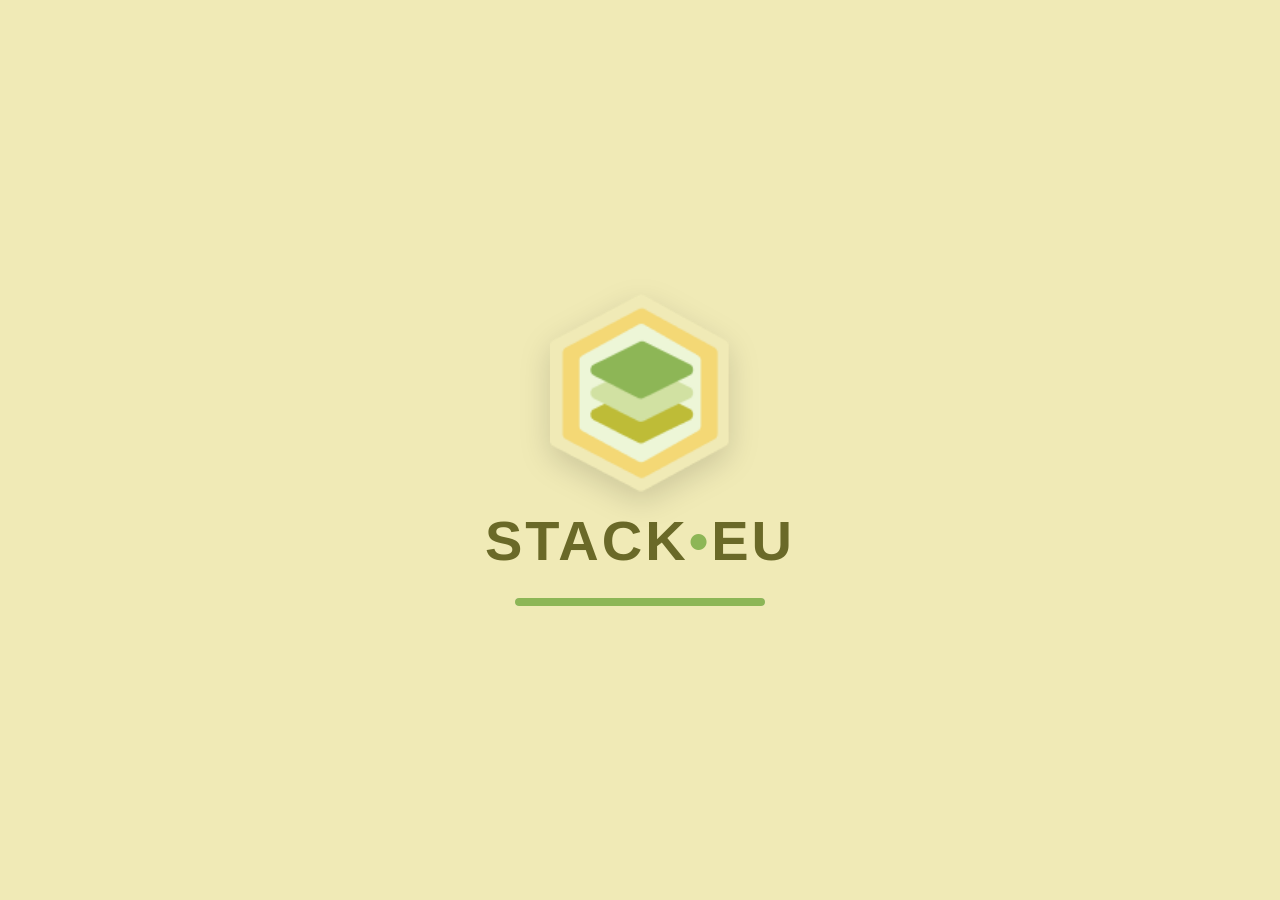
<file: stackeu/target/classes/index.html>
<!DOCTYPE html>
<html lang="en">
<head>
    <meta charset="UTF-8">
    <meta name="viewport" content="width=device-width, initial-scale=1.0">
    <title>STACK•EU UI</title>
    <link rel="stylesheet" href="styles/index.css">
</head>
<body>

    <div id="splash-screen">
        <div class="splash-content">
            <img src="assets/logo.png" alt="StackEU Logo" class="splash-logo">
            <h1 class="splash-text">STACK<span>•</span>EU</h1>
            <div class="loading-bar"><div class="progress"></div></div>
        </div>
    </div>

    <div class="app-container">
        <div class="visual-pane">
            <div class="vertical-track">
                <img src="assets/home-logo.png" alt="">
            </div>
        </div>

        <div class="content-pane">
            <h1 class="brand-logo">STACK<span>•</span>EU</h1>
            <div class="btn-row">
                <a class="btn-main" href="pages/start.html" onclick="if(window.javaApp){javaApp.navigate('start'); return false;}">Start</a>
                <a class="btn-sq" href="pages/how.html" onclick="if(window.javaApp){javaApp.navigate('how'); return false;}">?</a>
            </div>
        </div>
    </div>

    <script>
        document.addEventListener('DOMContentLoaded', () => {
            // Wait for 2.5 seconds (matching the loading bar animation)
            setTimeout(() => {
                const splash = document.getElementById('splash-screen');
                if (splash) {
                    splash.classList.add('fade-out'); // Trigger CSS fade
                    // Remove from DOM completely after fade finishes
                    setTimeout(() => splash.remove(), 800); 
                }
            }, 2500); 
        });
    </script>

</body>
</html>
</file>
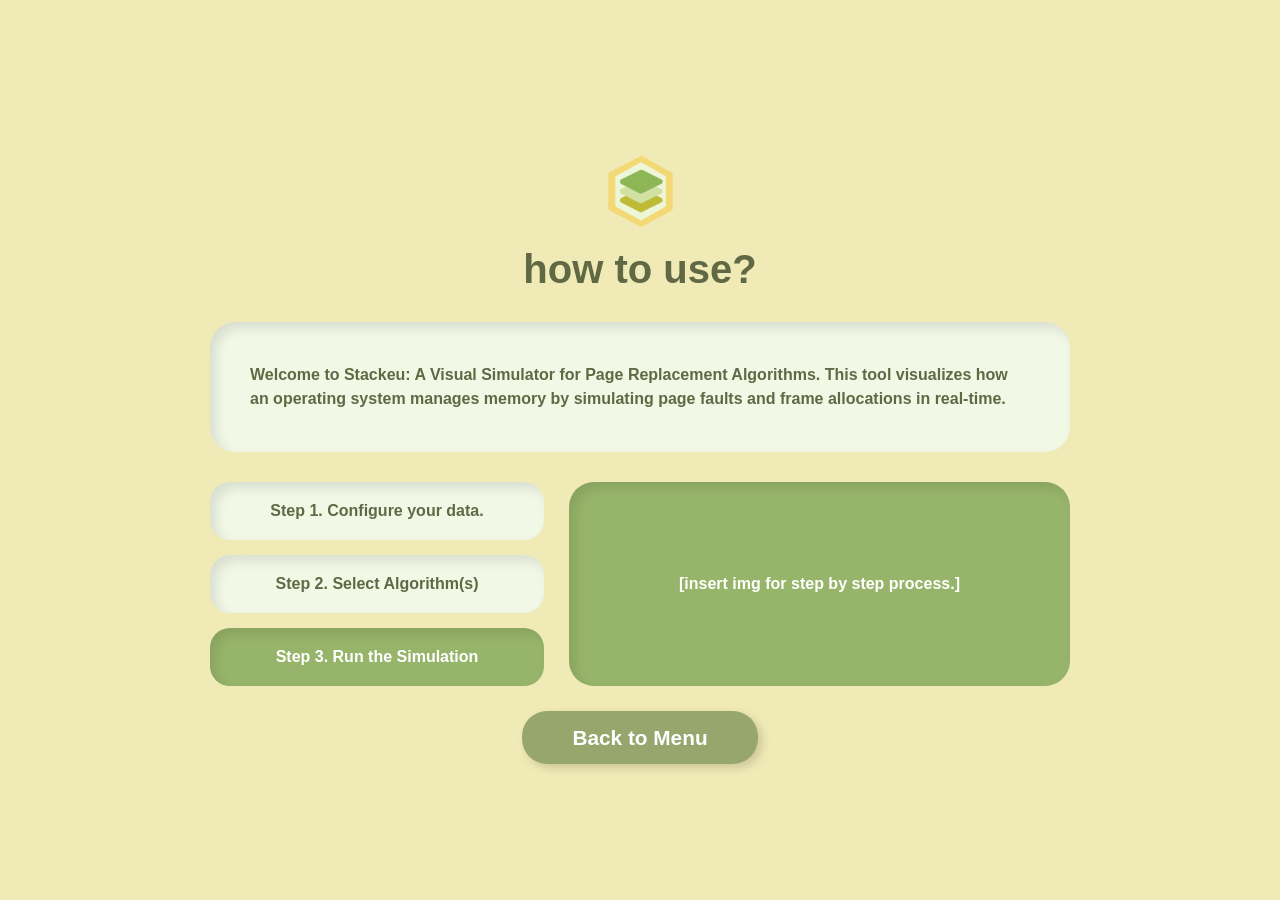
<file: stackeu/target/classes/pages/how.html>
<!DOCTYPE html>
<html lang="en">
<head>
    <meta charset="UTF-8">
    <meta name="viewport" content="width=device-width, initial-scale=1.0">
    <title>How to Use - Stackeu</title>
    <link rel="stylesheet" href="../styles/index.css">
    <link rel="stylesheet" href="../styles/how.css">
</head>
<body>

    <div class="page-wrapper">
        <header class="header">
            <img src="../assets/logo.png" alt="">
            <h1 class="title">how to use?</h1>
        </header>

        <div class="intro-card">
            <p>Welcome to Stackeu: A Visual Simulator for Page Replacement Algorithms. This tool visualizes how an operating system manages memory by simulating page faults and frame allocations in real-time.</p>
        </div>

        <div class="main-grid">
            <div class="steps-column">
                <div class="step-card">Step 1. Configure your data.</div>
                <div class="step-card">Step 2. Select Algorithm(s)</div>
                <div class="step-card">Step 3. Run the Simulation</div>
            </div>

            <div class="preview-card">
                <p>[insert img for step by step process.]</p>
            </div>
        </div>

        <footer class="footer">
            <a class="btn-back" href="../" onclick="if(window.javaApp){javaApp.navigate('home'); return false;}">Back to Menu</a>
        </footer>
    </div>

</body>
</html>
</file>
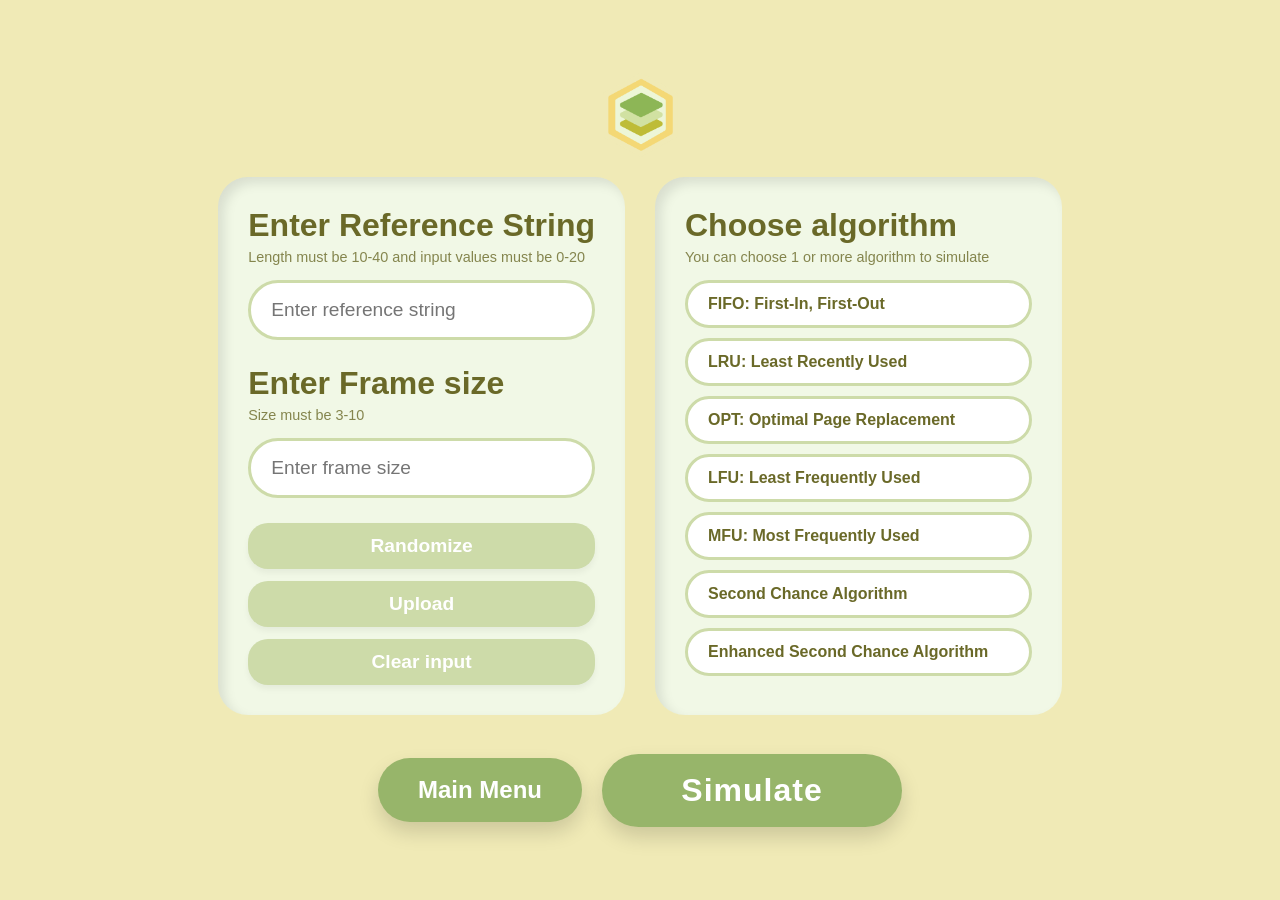
<file: stackeu/target/classes/pages/start.html>
<!DOCTYPE html>
<html lang="en">
<head>
    <meta charset="UTF-8">
    <meta name="viewport" content="width=device-width, initial-scale=1.0">
    <title>Configure Simulation - Stackeu</title>
    <link rel="stylesheet" href="../styles/index.css">
    <link rel="stylesheet" href="../styles/start.css">
    <script src="../scripts/start.js"></script>
</head>
<body>

    <div class="page-wrapper">
        <header>
            <img src="../assets/logo.png" alt="Stackeu Logo">
        </header>

        <main class="config-grid">
            <section class="config-panel">
                <div class="input-group">
                    <h2 class="section-title">Enter Reference String</h2>
                    <p class="sub-label">Length must be 10-40 and input values must be 0-20</p>
                    <input type="text" id="referenceString" class="main-input" placeholder="Enter reference string">
                    <div id="referenceError" class="error-message"></div>
                </div>

                <div class="input-group">
                    <h2 class="section-title">Enter Frame size</h2>
                    <p class="sub-label">Size must be 3-10</p>
                    <input type="number" id="frameSize" class="main-input" placeholder="Enter frame size">
                    <div id="frameSizeError" class="error-message"></div>
                </div>

                <div class="action-buttons">
                    <button type="button" id="randomizeBtn" class="btn-secondary">Randomize</button>
                    <button type="button" id="uploadBtn" class="btn-secondary">Upload</button>
                    <button type="button" id="clearInputBtn" class="btn-secondary">Clear input</button>
                </div>
                <input type="file" id="fileUpload" accept=".txt" style="display: none;">
            </section>

            <section class="config-panel">
                <h2 class="section-title">Choose algorithm</h2>
                <p class="sub-label">You can choose 1 or more algorithm to simulate</p>
                
                <div class="algo-list">
                    <div class="algo-item" data-algo="FIFO: First-In, First-Out">FIFO: First-In, First-Out</div>
                    <div class="algo-item" data-algo="LRU: Least Recently Used">LRU: Least Recently Used</div>
                    <div class="algo-item" data-algo="OPT: Optimal Page Replacement">OPT: Optimal Page Replacement</div>
                    <div class="algo-item" data-algo="LFU: Least Frequently Used">LFU: Least Frequently Used</div>
                    <div class="algo-item" data-algo="MFU: Most Frequently Used">MFU: Most Frequently Used</div>
                    <div class="algo-item" data-algo="Second Chance Algorithm">Second Chance Algorithm</div>
                    <div class="algo-item" data-algo="Enhanced Second Chance Algorithm">Enhanced Second Chance Algorithm</div>
                </div>
            </section>
        </main>

        <footer>
            <div id="generalError" class="error-message"></div>
            
            <div style="display: flex; justify-content: center; gap: 20px; align-items: center; margin-top: 15px;">
                <a href="../index.html" class="btn-action secondary" 
                   style="background-color: #97b56a; color: white; padding: 18px 40px; border-radius: 40px; font-size: 1.5rem; font-weight: bold; text-decoration: none; cursor: pointer; box-shadow: 0 10px 20px rgba(0, 0, 0, 0.15);"
                   onclick="if(window.javaApp){javaApp.navigate('home'); return false;}">
                   Main Menu
                </a>
                
                <button type="button" id="simulateBtn" class="btn-simulate">Simulate</button>
            </div>
        </footer>
    </div>

</body>
</html>
</file>
<file: stackeu/target/classes/styles/index.css>
:root {
    --bg-color: #F0EAB6;
    --text-color: #6A6928;
    --green-main: #8DB656;
    --green-pale: #cddba9;
    --yellow-muted: #cdbf72;
    --white-glow: #EDF6D7;
    --dark-shadow: rgba(0, 0, 0, 0.12);

    --card-bg-light: #f1f8e6;
    --card-bg-dark: #97b56a;
    --text-olive: #606844;
    --shadow-inset: inset 6px 6px 12px rgba(0, 0, 0, 0.1);
    --shadow-drop: 4px 4px 10px rgba(0, 0, 0, 0.15);
}

* {
    box-sizing: border-box;
}

body {
    margin: 0;
    padding: 0;
    background-color: var(--bg-color);
    font-family: 'Segoe UI', Roboto, Helvetica, Arial, sans-serif;
    display: flex;
    justify-content: center;
    align-items: center;
    color: var(--text-color);

    min-height: 100vh;
    overflow-y: auto;
    animation: fadeIn 0.2s ease-in-out;
} 

@keyframes fadeIn {
    from { opacity: 0; }
    to { opacity: 1; }
} /* <--- THIS WAS THE MISSING BRACE! */

.app-container {
    display: flex;
    flex: 1;

    justify-content: center;
    align-items: center;
    gap: 80px;
}

/* --- Left Side Logic --- */
.vertical-track {
    border-left: 20px solid var(--white-glow);
    border-right: 20px solid var(--white-glow);
    display: flex;
    justify-content: center;
    align-items: center;
    position: relative;

    height: 100vh;
}

.vertical-track img {
    width: 500px;
}

.hex-cutout {
    width: 200px;
    height: 230px;
    background-color: var(--bg-color);
    position: relative;
    display: flex;
    flex-direction: column;
    justify-content: center;
    align-items: center;
    /* The Hexagon Shape */
    clip-path: polygon(25% 0%, 75% 0%, 100% 50%, 75% 100%, 25% 100%, 0% 50%);
    /* The "Carved" Inset Shadow */
    box-shadow: inset 8px 8px 15px var(--dark-shadow), 
                inset -8px -8px 15px white;
}

/* Decorative Bars */
.hex-bar {
    width: 60px;
    height: 10px;
    background-color: var(--yellow-muted);
    opacity: 0.6;
    border-radius: 4px;
    position: absolute;
}
.hex-bar.top { top: 35px; }
.hex-bar.bottom { bottom: 35px; }

/* The Stacked Pills */
.pill-stack {
    display: flex;
    flex-direction: column;
    gap: 8px;
    transform: rotate(-3deg) skewY(-12deg); /* Perspective tilt */
}

.pill {
    width: 100px;
    height: 32px;
    border-radius: 50px;
    box-shadow: 2px 4px 6px rgba(0,0,0,0.05);
}

.p-green { background-color: var(--green-main); }
.p-light { background-color: var(--green-pale); }
.p-yellow { background-color: var(--yellow-muted); }

/* --- Right Side Logic --- */
.brand-logo {
    font-size: 5rem;
    font-weight: 800;
    margin: 0 0 25px 0;
    letter-spacing: 2px;
}

.brand-logo {
    font-size: 4rem;
    margin: 0 5px;
}

a {
    text-decoration: none;
    color: white;
}

.btn-row {
    display: flex;
    gap: 15px;
}

a {
    background-color: var(--green-main);
    color: white;
    border: none;
    border-radius: 15px;
    font-size: 1.6rem;
    font-weight: bold;
    cursor: pointer;
    box-shadow: 0 6px 12px var(--dark-shadow);
    transition: all 0.2s ease;
}

.btn-main {
    padding: 12px 35px;
    display: flex;
    align-items: center;
    gap: 12px;
}

.btn-sq {
    width: 65px;
    height: 65px;
    display: flex;
    justify-content: center;
    align-items: center;
}

button:hover {
    transform: translateY(-2px);
    filter: brightness(1.05);
}

button:active {
    transform: translateY(1px);
    box-shadow: 0 2px 5px var(--dark-shadow);
}

/* how and start specific reuse */
.page-wrapper {
    width: 900px;
    padding: 20px;
    text-align: center;
}

/* --- Header & Logo --- */
header {
    margin-bottom: 30px;
}

header img {
    width: 75px;
}

/* ========================================= */
/* SPLASH SCREEN ANIMATIONS                  */
/* ========================================= */
#splash-screen {
    position: fixed;
    top: 0;
    left: 0;
    width: 100vw;
    height: 100vh;
    background-color: var(--bg-color); /* Matches your olive/mustard aesthetic */
    z-index: 9999;
    display: flex;
    justify-content: center;
    align-items: center;
    transition: opacity 0.8s ease-out, visibility 0.8s ease-out;
}

.splash-content {
    display: flex;
    flex-direction: column;
    align-items: center;
    animation: pulse-zoom 2s infinite ease-in-out;
}

.splash-logo {
    width: 180px;
    margin-bottom: 15px;
    filter: drop-shadow(0px 10px 15px rgba(0,0,0,0.15));
}

.splash-text {
    font-size: 3.5rem;
    color: var(--text-color);
    margin: 0 0 25px 0;
    font-weight: 800;
    letter-spacing: 3px;
}

.splash-text span {
    color: var(--green-main); /* Olive bullet point */
}

/* Custom Loading Bar */
.loading-bar {
    width: 250px;
    height: 8px;
    background-color: var(--green-pale);
    border-radius: 10px;
    overflow: hidden;
    position: relative;
    box-shadow: inset 0 2px 4px rgba(0,0,0,0.1);
}

.progress {
    width: 0%;
    height: 100%;
    background-color: var(--green-main);
    border-radius: 10px;
    animation: load-progress 2.5s cubic-bezier(0.4, 0, 0.2, 1) forwards;
}

/* Keyframes */
@keyframes pulse-zoom {
    0%, 100% { transform: scale(1); }
    50% { transform: scale(1.03); }
}

@keyframes load-progress {
    0% { width: 0%; }
    40% { width: 60%; }
    80% { width: 85%; }
    100% { width: 100%; }
}

/* Triggered by JavaScript to hide the overlay */
#splash-screen.fade-out {
    opacity: 0;
    visibility: hidden;
}
</file>
<file: stackeu/target/classes/styles/how.css>
:root {
    --bg-color: #F0EAB6;
    --card-bg-light: #f1f8e6;
    --card-bg-dark: #97b56a;
    --text-olive: #606844;
    --active-blue: #4a90e2;
    --shadow-inset: inset 6px 6px 12px rgba(0, 0, 0, 0.1);
    --shadow-drop: 4px 4px 10px rgba(0, 0, 0, 0.15);
}

body {
    margin: 0;
    background-color: var(--bg-color);
    font-family: 'Segoe UI', Arial, sans-serif;
    color: var(--text-olive);
    display: flex;
    justify-content: center;
    align-items: center;
    min-height: 100vh;
}

.title {
    font-size: 2.5rem;
    margin-top: 10px;
}

.hex-small {
    width: 60px;
    height: 70px;
    margin: 0 auto;
    background: var(--bg-color);
    clip-path: polygon(25% 0%, 75% 0%, 100% 50%, 75% 100%, 25% 100%, 0% 50%);
    border: 4px solid #e8d689;
    display: flex;
    flex-direction: column;
    justify-content: center;
    align-items: center;
    gap: 3px;
}

.pill-s { width: 30px; height: 8px; border-radius: 10px; }
.s-1 { background: #97b56a; }
.s-2 { background: #cddba9; }
.s-3 { background: #cdbf72; }

/* --- Cards --- */
.intro-card {
    background-color: var(--card-bg-light);
    padding: 25px 40px;
    border-radius: 25px;
    box-shadow: var(--shadow-inset);
    margin-bottom: 30px;
    line-height: 1.5;
    font-weight: 600;
    text-align: left;
}

.main-grid {
    display: grid;
    grid-template-columns: 1fr 1.5fr;
    gap: 25px;
    margin-bottom: 40px;
}

.steps-column {
    display: flex;
    flex-direction: column;
    gap: 15px;
}

.step-card {
    background-color: var(--card-bg-light);
    padding: 20px;
    border-radius: 20px;
    box-shadow: var(--shadow-inset);
    font-weight: bold;
    text-align: center;
    cursor: pointer;
}

/* The specific step with the blue border */
.step-card:last-child {
    background-color: var(--card-bg-dark);
    color: white;
}

.preview-card {
    background-color: var(--card-bg-dark);
    border-radius: 25px;
    box-shadow: var(--shadow-inset);
    display: flex;
    justify-content: center;
    align-items: center;
    color: white;
    font-weight: bold;
    padding: 20px;
}

/* --- Button --- */
.btn-back {
    background-color: #97a66d;
    color: white;
    border: none;
    padding: 15px 50px;
    border-radius: 25px;
    font-size: 1.3rem;
    font-weight: bold;
    box-shadow: var(--shadow-drop);
    cursor: pointer;
    transition: transform 0.1s;
}

.btn-back:hover {
    filter: brightness(1.1);
}

.btn-back:active {
    transform: translateY(2px);
    box-shadow: none;
}

a {
    text-decoration: none;
}
</file>
<file: stackeu/target/classes/styles/start.css>
/* Custom properties for specific start page elements */
.config-grid {
    display: grid;
    grid-template-columns: 1fr 1fr;
    gap: 30px;
}

.config-panel {
    background-color: var(--card-bg-light);
    border-radius: 30px;
    padding: 30px;
    box-shadow: var(--shadow-inset);
    text-align: left;
    display: flex;
    flex-direction: column;
}

.section-title {
    font-size: 2rem;
    margin: 0;
    font-weight: 700;
}

.sub-label {
    font-size: 0.9rem;
    margin: 5px 0 15px 0;
    opacity: 0.8;
}

/* --- Form Elements --- */
.main-input {
    width: 100%;
    height: 60px;
    border-radius: 30px;
    border: 3px solid #cddba9;
    background: white;
    padding: 0 20px;
    font-size: 1.2rem;
    color: var(--text-olive);
    margin-bottom: 25px;
}

.action-buttons {
    display: flex;
    flex-direction: column;
    gap: 12px;
    margin-top: auto;
}

.btn-secondary {
    background-color: #cddba9; /* Muted green from your palette */
    border: none;
    padding: 12px;
    border-radius: 20px;
    color: white;
    font-weight: bold;
    font-size: 1.2rem;
    cursor: pointer;
    box-shadow: 0 4px 6px rgba(0,0,0,0.05);
}

/* --- Algorithm List --- */
.algo-list {
    display: flex;
    flex-direction: column;
    gap: 10px;
}

.algo-item {
    background: white;
    border: 3px solid #cddba9;
    padding: 12px 20px;
    border-radius: 30px;
    font-weight: 600;
    cursor: pointer;
    transition: all 0.2s;
}

.algo-item.selected {
    background-color: var(--card-bg-dark);
    color: white;
    border-color: var(--card-bg-dark);
}

/* --- The Floating Simulate Button --- */
.btn-simulate {
    background-color: var(--card-bg-dark);
    color: white;
    text-decoration: none; /* In case you use an <a> tag */
    display: flex;
    justify-content: center;
    align-items: center;
    
    /* Shape & Size */
    min-width: 300px;  /* Adjust width to match your screenshot pill */
    padding: 18px 60px;
    border-radius: 40px; /* Highly rounded "pill" shape */
    
    /* Typography */
    font-size: 2rem;
    font-weight: 800;
    letter-spacing: 1px;
    
    /* Shadow & Effects */
    border: none;
    box-shadow: 0 10px 20px rgba(0, 0, 0, 0.15);
    cursor: pointer;
    transition: all 0.2s ease-in-out;
}

.btn-simulate:hover {
    transform: scale(1.03); /* Subtle pop on hover */
    filter: brightness(1.1);
    box-shadow: 0 12px 25px rgba(0, 0, 0, 0.2);
}

.btn-simulate:active {
    transform: scale(0.98); /* Tactile "press" effect */
}

/* --- Page Wrapper Adjustment --- */
.page-wrapper {
    display: flex;
    flex-direction: column;
    justify-content: center;
    align-items: center;
    gap: 1em;
    
}

footer {
    display: flex;
    flex-direction: column;
    align-items: center;
    justify-content: center;
    margin-top: 0.5em;
}

header {
    margin: 0;
}

/* After */
.error-message {
    color: #c0392b;
    font-size: 0.85rem;
    font-weight: 500;
    padding: 4px 10px;
    display: none;
    margin-top: -15px; /* pull it up closer to the input above */
    margin-bottom: 10px;
}

.error-message.error-visible {
    display: block;
}

.general-error {
    text-align: center;
    width: 100%;
    margin-bottom: 8px;
}
</file>
